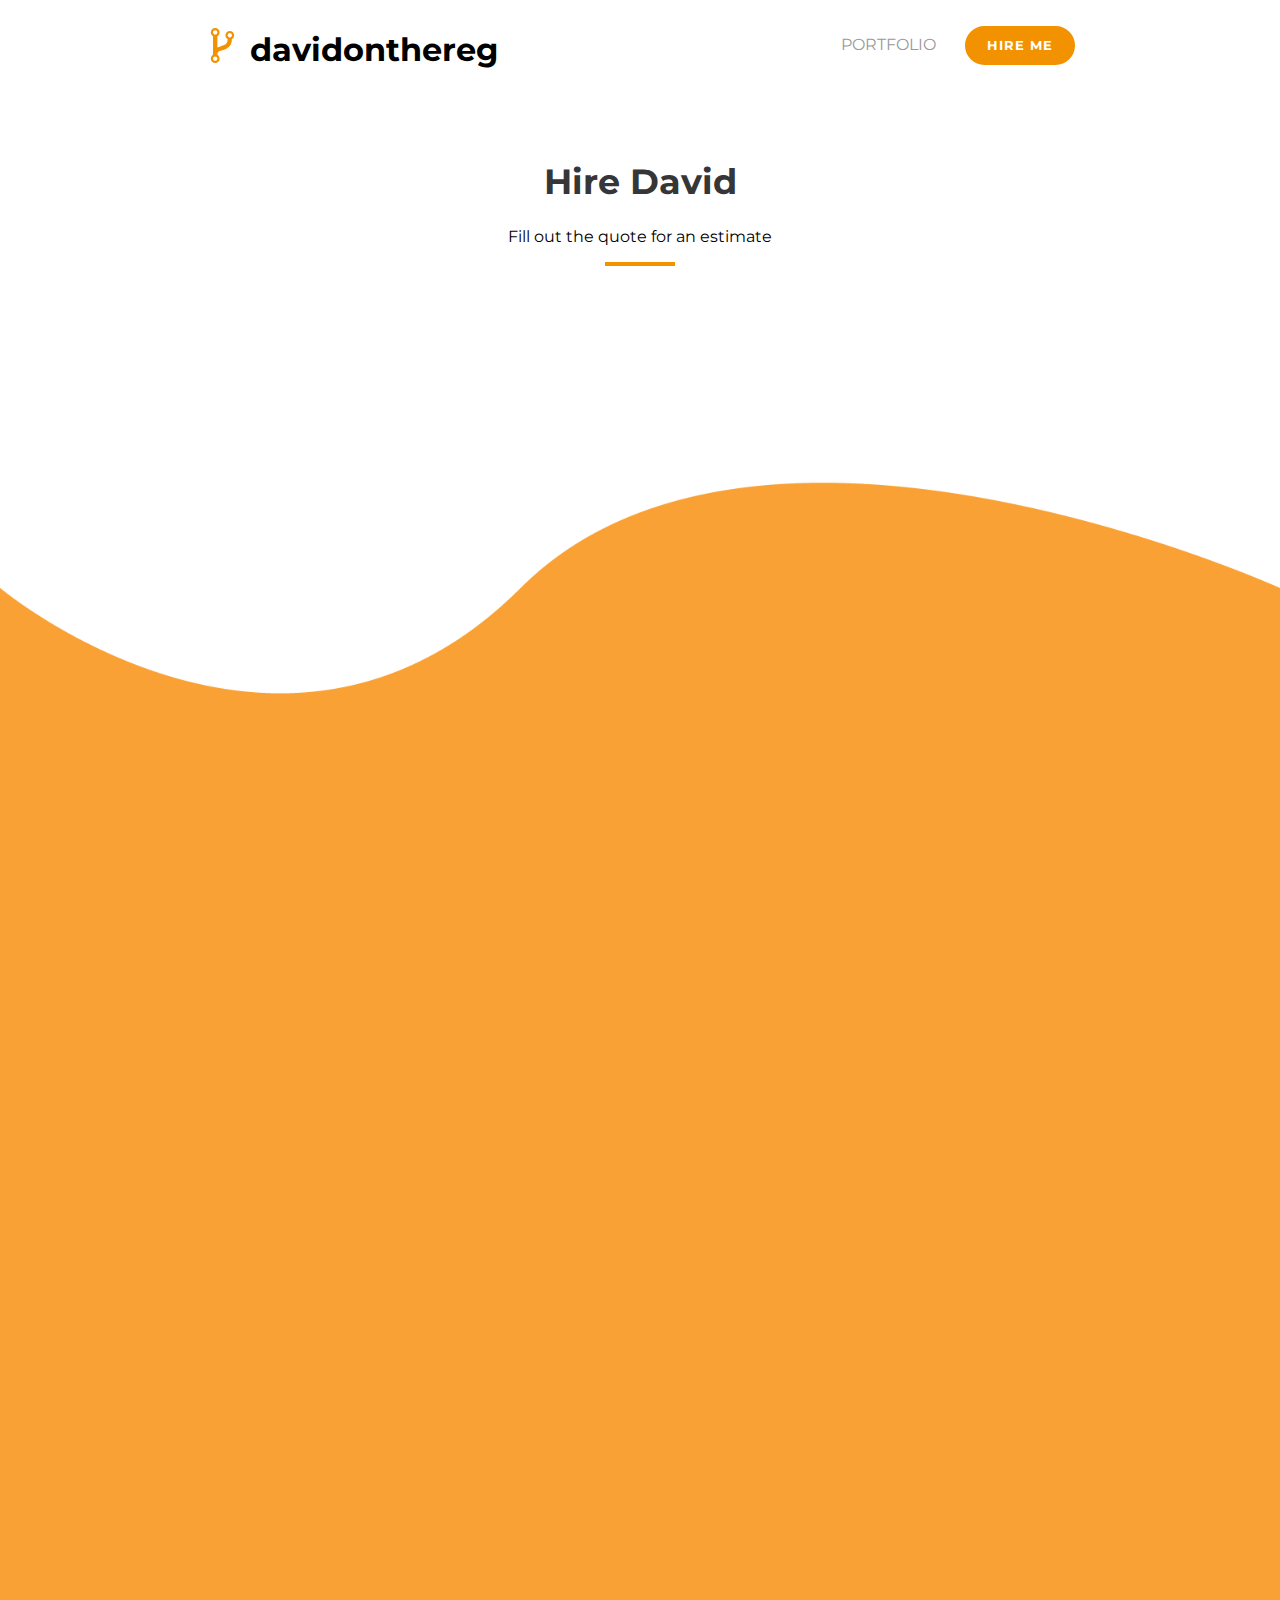
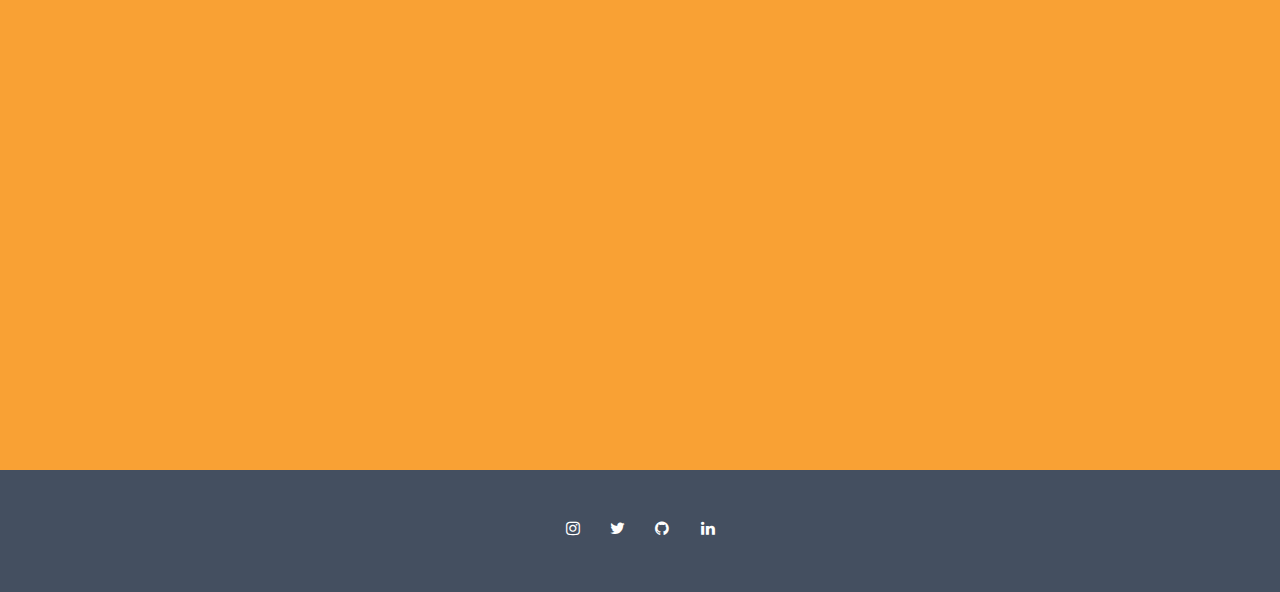
<file: quote.html>
<!DOCTYPE html>
<html lang="en">
<head>
    <meta charset="UTF-8">
    <meta name="viewport" content="width=device-width, initial-scale=1.0">
    <meta http-equiv="X-UA-Compatible" content="ie=edge">
    <link href="https://fonts.googleapis.com/css?family=Montserrat:400,700" rel="stylesheet" type="text/css" />
    <link rel="stylesheet" href="https://cdnjs.cloudflare.com/ajax/libs/font-awesome/4.7.0/css/font-awesome.min.css">
    <link rel="stylesheet" type="text/css" href="css/style.css">
    <link rel="icon" href="assets/code-fork-symbol.svg">
    <link rel="icon" href="https://i.thick.at/SelfExplanatoryTarsier.png">
    <title>Davidonthereg</title>
    <style>
        .wave {
            margin-bottom: -4px;
            width: 100%;
        }
        .content {
            text-align: center;
        }
        .form {
            margin-top: -46%;
        }
        .heading {
            margin-top: 70px;
        }
        .content {
            padding: 300px 0 70px 0;
        }
    </style>
</head>
<body>
    <div class="container">
        <div class="heading-grid-wrapper">
            <article class="heading-half-left">
                <a href="index.html">
                    <div class="sameline">
                        <img src="assets/code-fork-symbol.svg" class="logoicn" alt="link icon" height="35" width="35">
                        <h1 class="logonm">davidonthereg</h1>
                    </div>
                </a>
                </article>
            </article>
            <article class="heading-half-right">
                <div class="sameline">
                    <div class="right">
                        <nav class="topnav" id="myTopnav">
                            <a href="" class="nava">Portfolio</a>
                            <button onclick="window.location.href='quote.html'" class="btn btn-4 btn-4a btnorange">Hire Me</button>
                        </nav>
                    </div>
                </div>
            </article>
        </div> 
        <h1 class="heading heading-center">Hire David</h1>
        <p class="subbeading subheading-center">Fill out the quote for an estimate</p>
        <div class="margin margin-center"></div>
        <img src="assets/wave.png" alt="wave" class="wave">
        <div class="content">
            <iframe src="https://docs.google.com/forms/d/e/1FAIpQLSfpCpvceu4rO9s9WO0tpNujjVAhpN4GbLObdsyc_U3QIkRkpA/viewform?embedded=true" class="form" width="640" height="1589" frameborder="0" marginheight="0" marginwidth="0">Loading...</iframe>        </div>
        <footer>
            <div class="footer-social-icons">
                <ul class="social-icons">
                    <li><a href="https://www.instagram.com/davidonthereg" class="social-icon"> <i class="fa fa-instagram"></i></a></li>
                    <li><a href="https://www.twitter.com/BaseSpl1tYT" class="social-icon"> <i class="fa fa-twitter"></i></a></li>
                    <li><a href="https://www.youtube.com/basespl1tyt" class="social-icon"> <i class="fa fa-github"></i></a></li>
                    <li><a href="https://www.linkedin.com/in/david-pham-5a8b0b160" class="social-icon"> <i class="fa fa-linkedin"></i></a></li>
                </ul>
            </div>
        </footer>
    </div>       
</body>
</html>
</file>
<file: css/style.css>
body {
    margin: 0;
    font-family: 'Montserrat', helvetica, sans-serif;
}
.container {
    max-width: 2880px;
    margin: 0 auto;
}
header,
footer {
    background-color: #444F60;
    padding: 30px 16% 30px 16%;
    text-align: center;
}
.content {
    background-color: #F9A134;
    padding: 70px 16% 70px 16%;
}
.content-grey {
    background-color: #FBFBFB;
    padding: 70px 16% 70px 16%;
}
header {
    grid-area: header;
}
footer {
    grid-area: footer;
}
.heading-grid-wrapper {
    display: grid;
    grid-template-columns: 1fr 1fr ;
    grid-template-rows: auto;
    grid-template-areas: "left-half right-half";
    height: 90px;
}
.heading-half-left {
    grid-area: left-half;
    background-color: white;
    padding: 0 0 0 32%;
}
.heading-half-right {
    grid-area: right-half;
    background-color: white;
    padding: 0 32% 0 0;
}
.grid-wrapper {
    display: grid;
    grid-template-columns: 1fr 1fr ;
    grid-template-rows: auto;
    grid-template-areas: "left-half right-half";
}
.half-left {
    grid-area: left-half;
    background-color: white;
    padding: 70px 0 0 32%;
}
.half-right {
    grid-area: right-half;
    background-color: white;
    padding: 70px 32% 200px 0;
}
.grid-wrapper-equal-thirds {
    display: grid;
    grid-template-columns: 1fr 1fr 1fr ;
    grid-template-rows: auto auto ;
    grid-template-areas: "left-third middle-third right-third";
    text-align: center;
    width: 942px;
    margin-left: calc(50% - 471px);
}
.left-third, .middle-third, .right-third {
    background-color: #fff;
    border: 1px solid #ededed;
    padding: 1em;
    margin: 40px;
    width: 200px;
} 

.grid-wrapper-equal-thirds-testimonial {
    display: grid;
    grid-template-columns: 1fr 1fr 1fr ;
    grid-template-rows: auto auto ;
    grid-template-areas: "left-third middle-third right-third";
    text-align: center;
    width: 942px;
    margin-left: calc(50% - 471px);
}
.left-third-test, .middle-third-test, .right-third-test {
    background-color: #fff;
    box-shadow: 0 0 5px rgba(0,0,0,0.15);
    border-radius: 8px;
    padding: 1em;
    margin: 40px;
    width: 200px;
} 

.grid-wrapper-equal-fifth {
    display: grid;
    grid-template-columns: 1fr 1fr 1fr 1fr 1fr;
    grid-template-rows: auto auto auto auto ;
    grid-template-areas: "one-fifth" "one-fifth" "one-fifth" "one-fifth" "one-fifth";
    text-align: center;
    padding: 0 20% 0 20%;
}
.one-fifth {
    background-color: #fff;
    padding: 2em;
}
.grid-wrapper-two-thirds {
    display: grid;
    grid-template-columns: 
        66% 1fr;
    grid-template-rows: auto auto;
    grid-template-areas: "left-two-thirds right-one-third";
    height: 700px;
}
.left-two-thirds, .right-one-third {
    background-color: #fff;
    padding: 0 0 0 25%;
}

.left-two-thirds {
    margin: 260px 0 0 0;
}

.grid-wrapper-right-two-thirds {
    display: grid;
    grid-template-columns: 
        1fr 66%;
    grid-template-rows: auto auto;
    grid-template-areas: "left-one-third right-two-thirds";
}
.left-one-third, .right-two-thirds {
    background-color:  #2c3e50  ;
    padding: 1em;
    margin-bottom: 0;
    padding: 2em;
}
.sameline {
    display: flex;
}
.right {
    position: absolute;
    right: 0;
    margin: 24px 16% 0 0;
}

.logoicn {
    margin: 28px 0 0 0;
}

.logonm {
    margin: 30px 0 0 10px;
    color: black;
}
.nava {
    text-decoration: none;
    color: #999999;
    text-transform: uppercase;
    margin: 0 25px 0 0;
}

.david-title {
    color: #363636;
    font-size: 3em;
}
.desc {
    color: #363636;
}
.descwidth {
    width: 500px;
}
.profileicon {
    margin: 170px 0 0 -85%;
}

h1 {
    display: block;
    margin-block-start: 0.67em;
    margin-block-end: 0.67em;
    margin-inline-start: 0px;
    margin-inline-end: 0px;
    font-weight: bold;
}

.heading {
    width: 500px;
    color: #363636;
    font-size: 2.2em
}
.heading-center {
    text-align: center;
    margin-left: calc(50% - 250px);
}
.subbeading {
    width: 500px;
}
.subheading-center {
    text-align: center;
    margin-left: calc(50% - 250px);
}
.margin {
    width: 70px;
    height: 4px;
    background-color: #F39200;
}
.margin-center {
    margin-left: calc(50% - 35px);
}

.space {
    margin-right: 40px;
}

.spaceup {
    margin-top: 50px;
}
.sample {
    border-radius: 10px;
    box-shadow: 0 0 5px rgba(0,0,0,0.15);
    margin-top: -170px;
}
.center {
    text-align: center;
}
.whitetxt {
    color: white;
}
.round {
    border-radius: 50px;
    margin-bottom: -70px;
}

/* Social Icons */ 
a {
    text-decoration: none;
}
p > a:hover{
    color: #d9d9d9;
}

._12 {
    font-size: 1em;
}
._14 {
    font-size: 1em;
}
ul {
    padding:0;
    list-style: none;
}
.footer-social-icons {
    display:block;
    margin: 0 auto;
    margin-top: 10px;
}
.social-icon {
    color: #fff;
}
ul.social-icons {
    margin-top: 10px;
}
.social-icons li {
    vertical-align: top;
    display: inline;
}
.social-icons a {
    color: #fff;
    text-decoration: none;
}
.fa-instagram {
    padding:10px 14px;
    -o-transition:.5s;
    -ms-transition:.5s;
    -moz-transition:.5s;
    -webkit-transition:.5s;
    transition: .5s;
}
.fa-instagram:hover {
    background-color: #405DE6;
}
.fa-twitter {
    padding:10px 12px;
    -o-transition:.5s;
    -ms-transition:.5s;
    -moz-transition:.5s;
    -webkit-transition:.5s;
    transition: .5s;
}
.fa-twitter:hover {
    background-color: #00aced;
}
.fa-github {
    padding:10px 14px;
    -o-transition:.5s;
    -ms-transition:.5s;
    -moz-transition:.5s;
    -webkit-transition:.5s;
    transition: .5s;
}
.fa-github:hover {
    background-color: #333;
}
.fa-linkedin {
    padding:10px 14px;
    -o-transition:.5s;
    -ms-transition:.5s;
    -moz-transition:.5s;
    -webkit-transition:.5s;
    transition: .5s;
}
.fa-linkedin:hover {
    background-color: #0073a4;
}
.fa-google-plus {
    padding:10px 9px;
    -o-transition:.5s;
    -ms-transition:.5s;
    -moz-transition:.5s;
    -webkit-transition:.5s;
    transition: .5s;
}
.fa-google-plus:hover {
    background-color: #e25714;
}

/* General button style (reset) */
.btn {
	border: none;
	font-family: inherit;
	font-size: 0.8em;
	color: inherit;
	background: none;
	cursor: pointer;
	padding: 10px 20px;
	display: inline-block;
	margin: 2px 0 2px 0;
	letter-spacing: 1px;
	font-weight: 700;
	outline: none;
	position: relative;
	-webkit-transition: all 0.3s;
	-moz-transition: all 0.3s;
    transition: all 0.3s;
    text-transform: uppercase;
}

.btn:after {
	content: '';
	position: absolute;
	z-index: -1;
	-webkit-transition: all 0.3s;
	-moz-transition: all 0.3s;
	transition: all 0.3s;
}

/* Button 4 */
.btn-4 {
	border-radius: 50px;
	color: #fff;
	overflow: hidden;
}

.btnblue {
    border: 2px solid #4FC1EA;
    background-color: #4FC1EA;

}

.btnorange {
    border: 2px solid #F39200;
    background-color: #F39200;
}

.btnblue:active {
	border-color: #4FC1EA;
	color: #4FC1EA;
}

.btnblue:hover {
    background: #4FC1EA;
    box-shadow: 0px 0px 15px -3px #6e6e6e;
}

.btnorange:active {
	border-color: #F39200;
	color: #F39200;
}

.btnorange:hover {
    background: #F39200;
    box-shadow: 0px 0px 15px -3px #6e6e6e;
}

.btn-4:before {
	position: absolute;
	height: 100%;
	font-size: 125%;
	line-height: 3.5;
	color: #fff;
	-webkit-transition: all 0.3s;
	-moz-transition: all 0.3s;
	transition: all 0.3s;
}

.btn-4:active:before {
	color: #17954c;
}

/* Button 4a */
.btn-4a:before {
	left: 130%;
	top: 0;
}

.btn-4a:hover:before {
	left: 80%;
}


/* Resizing */

@media screen and (max-width: 1440px) {
    .profileicon {
        margin: 170px 0 0 -40%;
    }
    .grid-wrapper-two-thirds {
        grid-template-columns: 60% 40%;
    }
    .grid-wrapper-equal-fifth {
        padding: 0 10% 0 10%; 
    }
    .half-left {
        padding: 130px 0 0 30%;
    }
}

@media screen and (max-width: 1024px) {
    .heading-half-left {
        padding: 0 0 0 16%;
    }
    .heading-half-right {
        padding: 0 16% 0 0;
    }
    .right {
        margin: 24px 8% 0 0;
    }
    .left-two-thirds {
        padding: 0 0 0 12%;
        margin: 110px 0 0 0;
    }
    .profileicon {
        margin: 290px 0 0 -85%;
    }
    .half-left {
        padding: 130px 0 0 10%;
    }
    .grid-wrapper-equal-fifth {
        padding: 0 0 0 0;
    }
}

@media screen and (max-width: 768px) {
    .right {
        left: 0;
        width: 333px;
        margin-left: calc(50% -  166.5px);
    }
    .sameline {
        width: 230px;
        margin-left: calc(50% - 115px);
    }
    .heading-half-left {
        padding: 0 0 0 0;
    }
    .grid-wrapper {
        display: block;
    }
    .left-half, .right-half {
        margin: 0;
    }
    .grid-wrapper-equal-thirds {
        display: block;
        width: auto;
        margin-left: 0;
    }

    .grid-wrapper-two-thirds {
        display: block;
    }
    .left-two-thirds, .right-one-third    {
        margin: 220px 0 0 0;
        padding: 0;
        text-align: center;
    }
    .profileicon {
        margin: -100px 0 0 0;
        height: 350px;
    }
    .heading {
        font-size: 1.2em;
        width: 250px;
    }
    .subbeading {
        width: 140px;
    }    
    .subheading-center {
        text-align: center;
        margin-left: calc(50% - 70px);
    }
    .descwidth {
        width: 360px;
        margin-left: calc(50% - 180px)!important;
    }
    
    .descwidth {
        margin-left: calc(50% - 180px);
    }
    .profileicon {
        height: 270px;
    }
    .heading-center {
        width: auto;
        margin-left: auto;
    }
    .grid-wrapper-equal-fifth {
        padding: 160px 0 0 0;
    }
    .descwidth {
        margin-left: calc(50% - 250px);
    }
    .left-third, .middle-third, .right-third {
        margin-left: calc(50% - 117px);
    }
    .half-left {
        padding: 70px 0 0 14%;
    }
    .half-right {
        padding: 70px 0% 200px 0%;
    }
    .left-third-test, .middle-third-test, .right-third-test {
        margin-left: calc(50% - 116px);
        margin: 0 0 70px calc(50% - 116px); 
    }
    .grid-wrapper-right-two-thirds {
        display: block;
    }
    .left-one-third , .right-two-thirds {
        margin-bottom: 0;
    }
    .grid-wrapper-equal-fifth {
        display: block;
    }
    .heading-grid-wrapper {
        display: block;
    }
}

@media screen and (max-width: 425px) {
    .left-two-thirds, .right-one-third {
        margin: 130px 0 0 0;
    }
    .grid-wrapper-equal-fifth {
        padding: auto;
    }   
}
</file>
